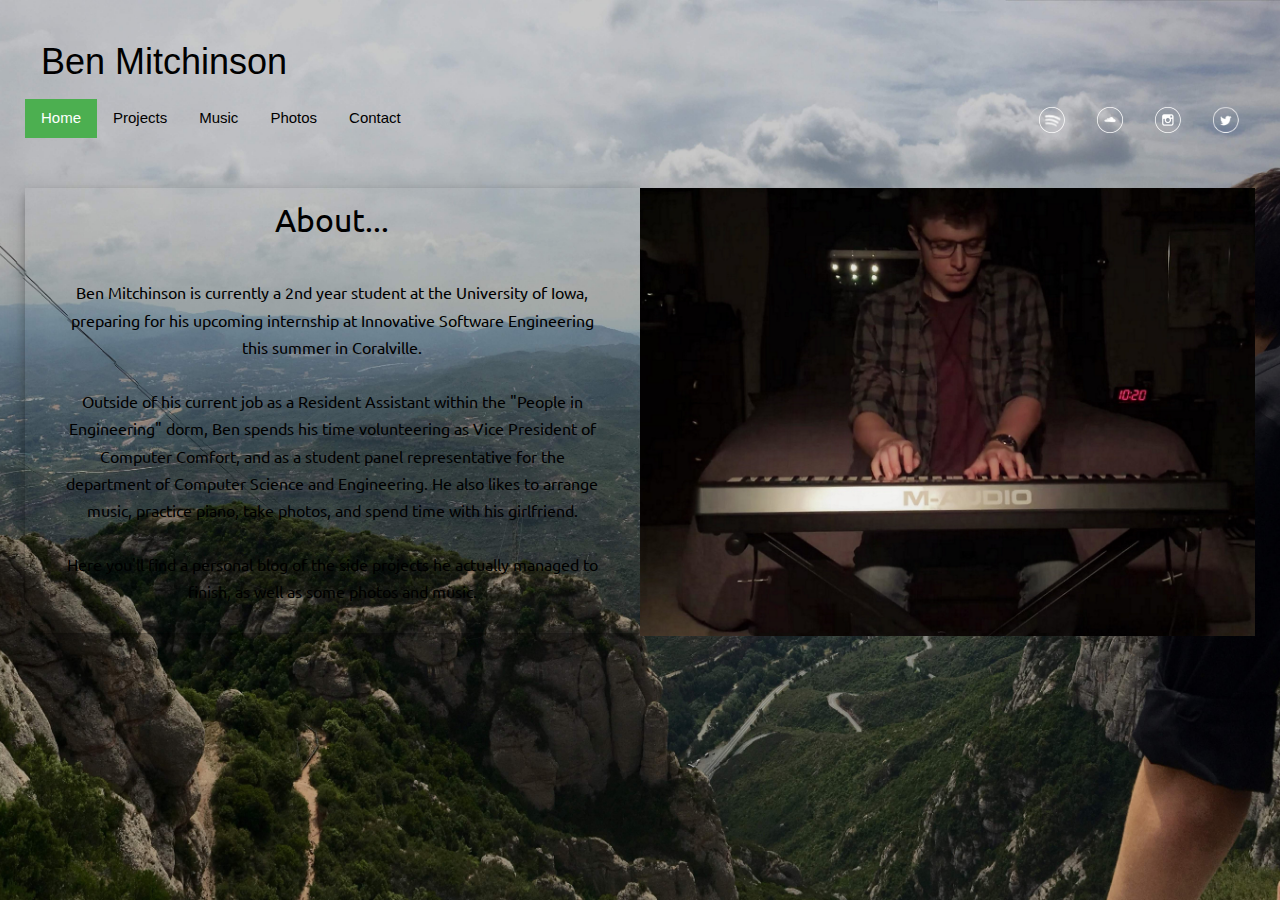
<file: index.html>
<!DOCTYPE html>
<html>
  <!--Page Views Tracker-->
  <head>
    <title>Ben Mitchinson</title>
    <meta name="viewport" content="width =  device-width, initial-scale = 1" />
    <link
      rel="stylesheet"
      href="https://www.w3schools.com/lib/w3-colors-win8.css"
    />
    <link rel="stylesheet" href="w3.css" />
    <link
      rel="stylesheet"
      href="https://fonts.googleapis.com/css?family=Ubuntu"
    />

    <!-- background declaration to size of window -->
    <style>
      html {
        padding: 25px;
        background: url("img/bg.jpg") no-repeat center center fixed;
        background-size: cover;
      }
      .font-ubuntu-medium {
        font-family: "Ubuntu", serif;
        font-size: medium;
      }
      .font-ubuntu-xx-large {
        font-family: "Ubuntu", serif;
        font-size: xx-large;
      }
      p.big {
        line-height: 1.7;
      }
    </style>
  </head>

  <body>
    <!-- Header Bar-->
    <!-- TODO: Finalize Comments Throughout-->
    <header class="w3-container w3-win8-steel w3-animate-opacity">
      <h1>
        <a href="index.html" style="text-decoration: none"> Ben Mitchinson </a>
      </h1>
    </header>

    <!-- Navigation Row-->
    <!-- TODO: Mobile bar is more responsive?-->
    <!--TODO: Mark Icon Source -->
    <!-- TODO: href socials -->
    <!--TODO: Add min width to title bar? See mobileBarExample in progress-->
    <div class="w3-bar cus-unselectable w3-win8-olive w3-animate-opacity">
      <!--TODO: Add social links on right sidebar-->
      <!--TODO: Volunteer page -->
      <!--TODO: Pages -->
      <a style="text-decoration: none" class="w3-bar-item w3-green">Home</a>
      <a
        href="projects.html"
        style="text-decoration: none"
        class="w3-bar-item w3-hover-green"
        >Projects</a
      >
      <a
        href="music.html"
        style="text-decoration: none"
        class="w3-bar-item w3-hover-green"
        >Music</a
      >
      <a
        href="photo.html"
        style="text-decoration: none"
        class="w3-bar-item w3-hover-green"
        >Photos</a
      >
      <a
        href="contact.html"
        style="text-decoration: none"
        class="w3-bar-item w3-hover-green"
        >Contact</a
      >

      <!--TODO: Icons -->
      <!--TODO: Add youtube? Clean it up, what's public? -->
      <img
        src="img/icon/twitter.png"
        href="#"
        class="w3-bar-item w3-hover-light-blue w3-right"
      />
      <img
        src="img/icon/instagram.png"
        href="#"
        class="w3-bar-item w3-hover-brown w3-right"
      />
      <img
        src="img/icon/soundcloud.png"
        href="#"
        class="w3-bar-item w3-hover-orange w3-right"
      />
      <img
        src="img/icon/spotify.png"
        href="#"
        class="w3-bar-item w3-hover-green w3-right"
      />
    </div>

    <!-- Container to pad row and container, without spoiling card effect-->
    <div class="w3-container" style="padding-bottom: 50px"></div>

    <!-- Primary Container-->
    <div
      class="w3-set-container w3-animate-top w3-display-bottommiddle"
      style="padding: 0"
    >
      <!--Left Side Bar-->
      <div class="w3-container w3-card-4 w3-half w3-win8-steel w3-animate-left">
        <!--About-->
        <div
          class="w3-container w3-win8-steel w3-center w3-animate-left w3-padding-bottom w3-padding-top"
        >
          <p class="font-ubuntu-xx-large" style="display: inline">About...</p>
        </div>
        <!--Text TODO: Href link department, ise, volunteering, music, photos-->
        <div class="w3-container w3-center w3-animate-left-slow">
          <p class="font-ubuntu-medium big" style="display: inline">
            <br />
            Ben Mitchinson is currently a 2nd year student at the University of
            Iowa, preparing for his upcoming internship at Innovative Software
            Engineering this summer in Coralville.<br /><br />
            Outside of his current job as a Resident Assistant within the
            "People in Engineering" dorm, Ben spends his time volunteering as
            Vice President of Computer Comfort, and as a student panel
            representative for the department of Computer Science and
            Engineering. He also likes to arrange music, practice piano, take
            photos, and spend time with his girlfriend.<br /><br />Here you'll
            find a personal blog of the side projects he actually managed to
            finish, as well as some photos and music. <br /><br />
          </p>
        </div>
      </div>

      <!--Picture-->
      <div
        class="w3-container w3-half w3-animate-right-slow"
        style="padding-right:0;padding-left:0;min-width"
      >
        <img src="img/piano.png" width="100%" />
      </div>
    </div>
  </body>
</html>
</file>
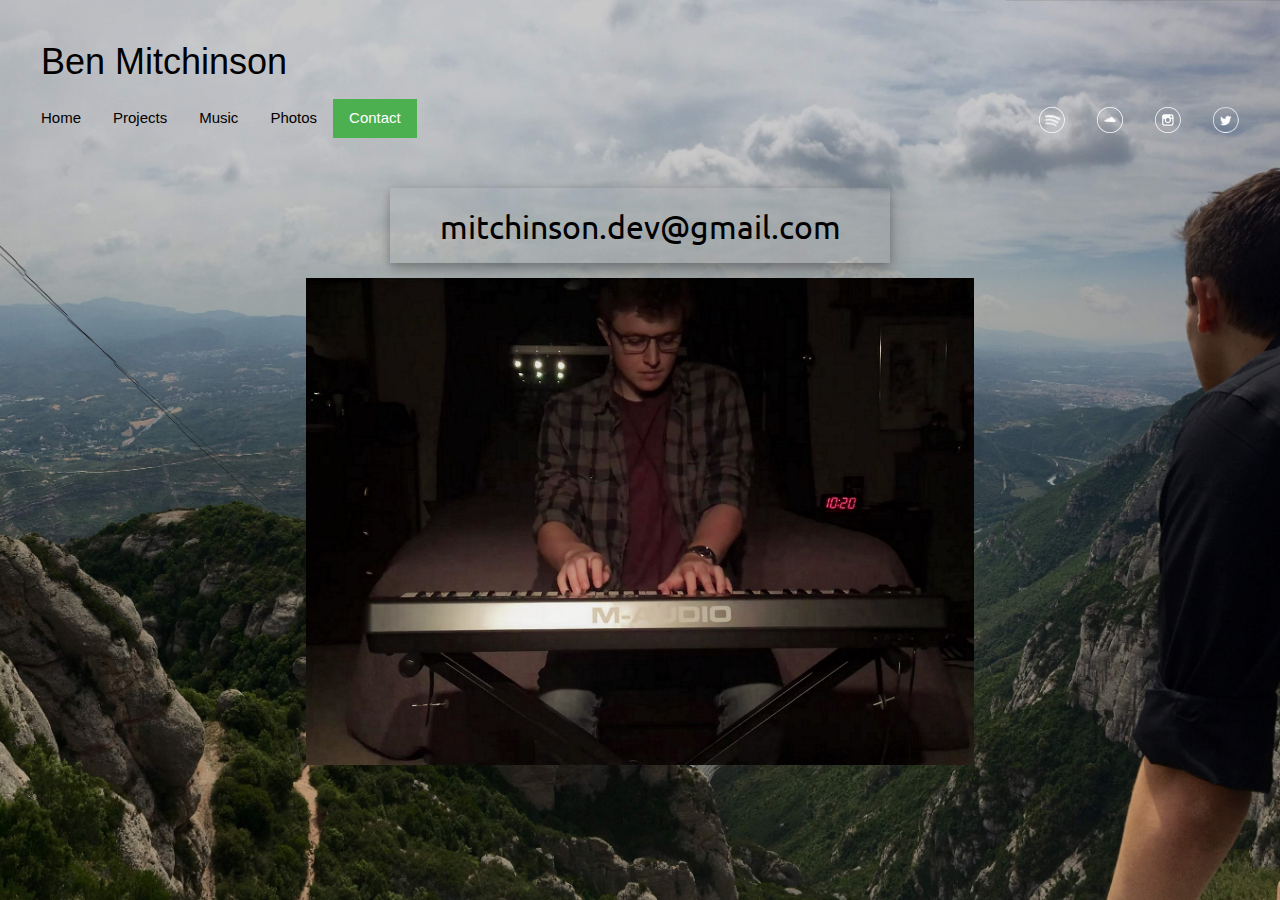
<file: contact.html>
<!DOCTYPE html>
<html>
    <head>
      <title>Ben Mitchinson</title>
      <meta name = "viewport" content = "width =  device-width, initial-scale = 1">
      <link rel = "stylesheet" href="https://www.w3schools.com/lib/w3-colors-win8.css">
      <link rel = "stylesheet" href = "w3.css">
      <link rel = "stylesheet" href="https://fonts.googleapis.com/css?family=Ubuntu">

      <!-- background declaration to size of window -->
      <style>
        html {
          padding: 25px;
          background: url('img/bg.jpg') no-repeat center center fixed;
          background-size: cover;
        }
        .font-ubuntu-medium {
          font-family: 'Ubuntu', serif;
          font-size: medium;
        }
        .font-ubuntu-xx-large {
          font-family: 'Ubuntu', serif;
          font-size: xx-large;
        }
        p.big {
          line-height: 1.7;
        }
      </style>

    </head>

<body>

    <!-- Header Bar-->
    <header class = "w3-container w3-win8-steel w3-animate-opacity">
      <h1>
        <a href="index.html" style="text-decoration:none">
        Ben Mitchinson
        </a>
      </h1>
    </header>

    <!--Navigation Row-->
    
    <div class="w3-bar cus-unselectable w3-win8-olive w3-animate-opacity">
      <!--Pages-->
      <a href="index.html" style="text-decoration:none" class="w3-bar-item w3-hover-green">Home</a>
      <a href="projects.html" style="text-decoration:none" class="w3-bar-item w3-hover-green">Projects</a>
      <a href="music.html" style="text-decoration:none" class="w3-bar-item w3-hover-green">Music</a>
      <a href="photos.html" style="text-decoration:none" class="w3-bar-item w3-hover-green">Photos</a>
      <a style="text-decoration:none" class="w3-bar-item w3-green">Contact</a>

      <!--Icons-->
      <img src="img/icon/twitter.png" href="#" class="w3-bar-item w3-hover-light-blue w3-right">
      <img src="img/icon/instagram.png" href="#" class="w3-bar-item w3-hover-brown w3-right">
      <img src="img/icon/soundcloud.png" href="#" class="w3-bar-item w3-hover-orange w3-right">
      <img src="img/icon/spotify.png" href="#" class="w3-bar-item w3-hover-green w3-right">
    </div>

    <!-- Container to pad row and container, without spoiling card effect-->
    <div class="w3-container" style="padding-bottom:50px"></div>

    <!--Contact-->
    <div class="w3-container w3-card-4 ben-center w3-win8-steel w3-center
    w3-animate-left-slow" style="min-height:75px;padding-top:15px;max-width:500px;min-width:340px">
      <p class="font-ubuntu-xx-large" style="display:inline">mitchinson.dev@gmail.com</p>
    </div>

    <!--Picture-->
    <div class="w3-container ben-center w3-animate-right-slow"
    style="padding-top:15px;max-width:700px;min-width:340px">
        <img src="img/piano.png" width="100%">
    </div>

</body>
</html>
</file>
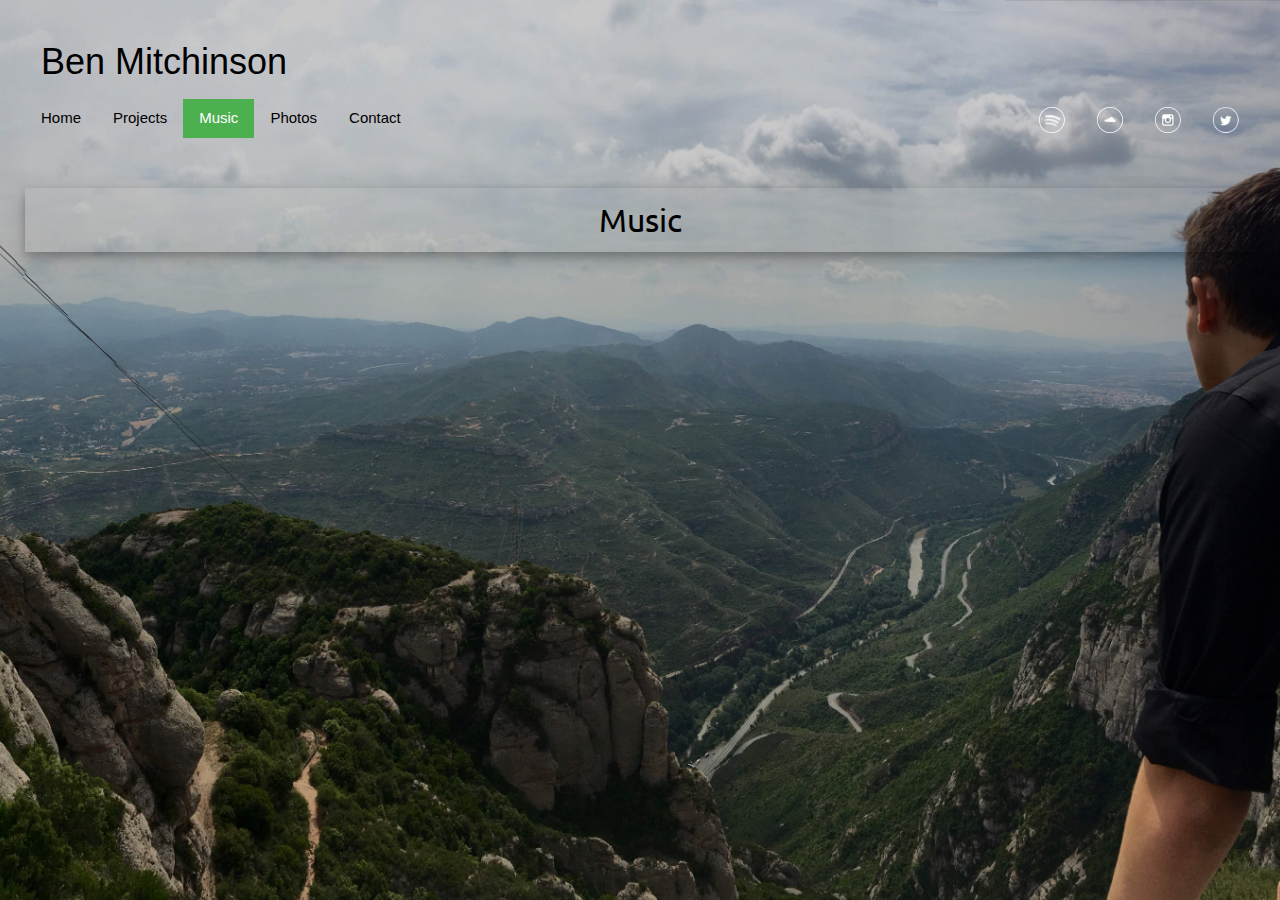
<file: music.html>
<!DOCTYPE html>
<html>
    <head>
      <title>Ben Mitchinson</title>
      <meta name = "viewport" content = "width =  device-width, initial-scale = 1">
      <link rel = "stylesheet" href="https://www.w3schools.com/lib/w3-colors-win8.css">
      <link rel = "stylesheet" href = "w3.css">
      <link rel = "stylesheet" href="https://fonts.googleapis.com/css?family=Ubuntu">

      <!-- background declaration to size of window -->
      <style>
        html {
          padding: 25px;
          background: url('img/bg.jpg') no-repeat center center fixed;
          background-size: cover;
        }
        .font-ubuntu-medium {
          font-family: 'Ubuntu', serif;
          font-size: medium;
        }
        .font-ubuntu-xx-large {
          font-family: 'Ubuntu', serif;
          font-size: xx-large;
        }
        p.big {
          line-height: 1.7;
        }
      </style>

    </head>

<body>

    <!-- Header Bar-->
    <header class = "w3-container w3-win8-steel w3-animate-opacity">
      <h1>
        <a href="index.html" style="text-decoration:none">
        Ben Mitchinson
        </a>
      </h1>
    </header>

    <!--Navigation Row-->
    <div class="w3-bar cus-unselectable w3-win8-olive w3-animate-opacity">
      <!--Pages-->
      <a href="index.html" style="text-decoration:none" class="w3-bar-item w3-hover-green">Home</a>
      <a href="projects.html" style="text-decoration:none" class="w3-bar-item w3-hover-green">Projects</a>
      <a style="text-decoration:none" class="w3-bar-item w3-green">Music</a>
      <a href="photos.html" style="text-decoration:none" class="w3-bar-item w3-hover-green">Photos</a>
      <a href="contact.html" style="text-decoration:none" class="w3-bar-item w3-hover-green">Contact</a>

      <!--Icons-->
      <img src="img/icon/twitter.png" href="#" class="w3-bar-item w3-hover-light-blue w3-right">
      <img src="img/icon/instagram.png" href="#" class="w3-bar-item w3-hover-brown w3-right">
      <img src="img/icon/soundcloud.png" href="#" class="w3-bar-item w3-hover-orange w3-right">
      <img src="img/icon/spotify.png" href="#" class="w3-bar-item w3-hover-green w3-right">
    </div>

    <!-- Container to pad row and container, without spoiling card effect-->
    <div class="w3-container" style="padding-bottom:50px"></div>

    <!-- Primary Container-->
    <div class="w3-set-container w3-animate-top w3-display-bottommiddle" style="padding:0">

        <!--Color Text Container-->
        <div class="w3-container w3-card-4 w3-win8-steel w3-animate-left">
          <!--"Page"-->
          <div class="w3-container w3-win8-steel w3-center w3-animate-left w3-padding-bottom w3-padding-top">
            <p class="font-ubuntu-xx-large" style="display:inline">Music</p>
          </div>
          <div class="w3-container w3-center w3-animate-left-slow">
            <p class="font-ubuntu-medium big" style="display:inline">
            </p>
          </div>
        </div>

    </div>

</body>
</html>
</file>
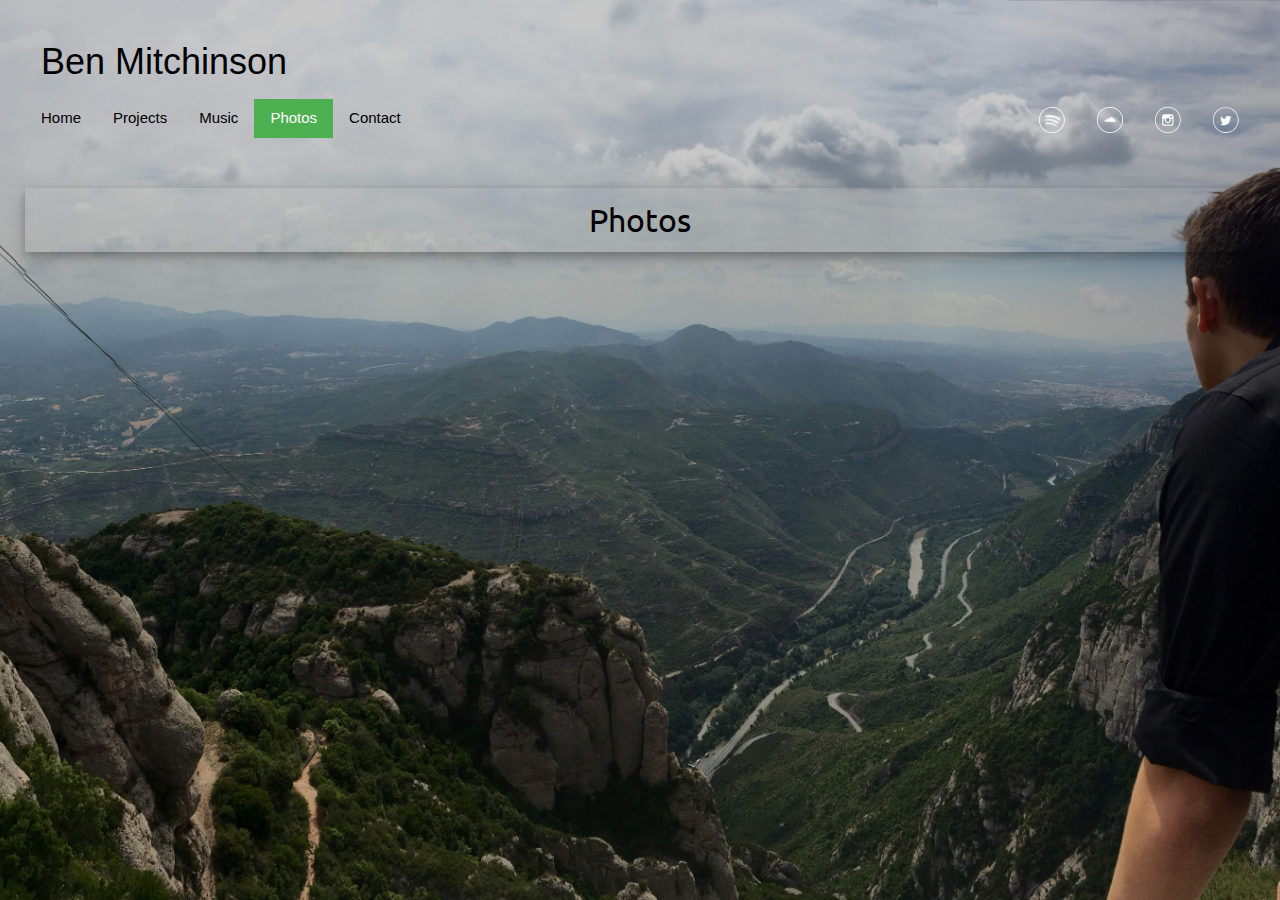
<file: photos.html>
<!DOCTYPE html>
<html>
    <head>
      <title>Ben Mitchinson</title>
      <meta name = "viewport" content = "width =  device-width, initial-scale = 1">
      <link rel = "stylesheet" href="https://www.w3schools.com/lib/w3-colors-win8.css">
      <link rel = "stylesheet" href = "w3.css">
      <link rel = "stylesheet" href="https://fonts.googleapis.com/css?family=Ubuntu">

      <!-- background declaration to size of window -->
      <style>
        html {
          padding: 25px;
          background: url('img/bg.jpg') no-repeat center center fixed;
          background-size: cover;
        }
        .font-ubuntu-medium {
          font-family: 'Ubuntu', serif;
          font-size: medium;
        }
        .font-ubuntu-xx-large {
          font-family: 'Ubuntu', serif;
          font-size: xx-large;
        }
        p.big {
          line-height: 1.7;
        }
      </style>

    </head>

<body>

    <!-- Header Bar-->
    <header class = "w3-container w3-win8-steel w3-animate-opacity">
      <h1>
        <a href="index.html" style="text-decoration:none">
        Ben Mitchinson
        </a>
      </h1>
    </header>

    <!--Navigation Row-->
    <div class="w3-bar cus-unselectable w3-win8-olive w3-animate-opacity">
      <!--Pages-->
      <a href="index.html" style="text-decoration:none" class="w3-bar-item w3-hover-green">Home</a>
      <a href="projects.html"style="text-decoration:none" class="w3-bar-item w3-hover-green">Projects</a>
      <a href="music.html" style="text-decoration:none" class="w3-bar-item w3-hover-green">Music</a>
      <a style="text-decoration:none" class="w3-bar-item w3-green">Photos</a>
      <a href="contact.html" style="text-decoration:none" class="w3-bar-item w3-hover-green">Contact</a>

      <!--Icons-->
      <img src="img/icon/twitter.png" href="#" class="w3-bar-item w3-hover-light-blue w3-right">
      <img src="img/icon/instagram.png" href="#" class="w3-bar-item w3-hover-brown w3-right">
      <img src="img/icon/soundcloud.png" href="#" class="w3-bar-item w3-hover-orange w3-right">
      <img src="img/icon/spotify.png" href="#" class="w3-bar-item w3-hover-green w3-right">
    </div>

    <!-- Container to pad row and container, without spoiling card effect-->
    <div class="w3-container" style="padding-bottom:50px"></div>

    <!-- Primary Container-->
    <div class="w3-set-container w3-animate-top w3-display-bottommiddle" style="padding:0">

        <!--Color Text Container-->
        <div class="w3-container w3-card-4 w3-win8-steel w3-animate-left">
          <!--"Page"-->
          <div class="w3-container w3-win8-steel w3-center w3-animate-left w3-padding-bottom w3-padding-top">
            <p class="font-ubuntu-xx-large" style="display:inline">Photos</p>
          </div>
          <div class="w3-container w3-center w3-animate-left-slow">
            <p class="font-ubuntu-medium big" style="display:inline">
            </p>
          </div>
        </div>

    </div>

</body>
</html>
</file>
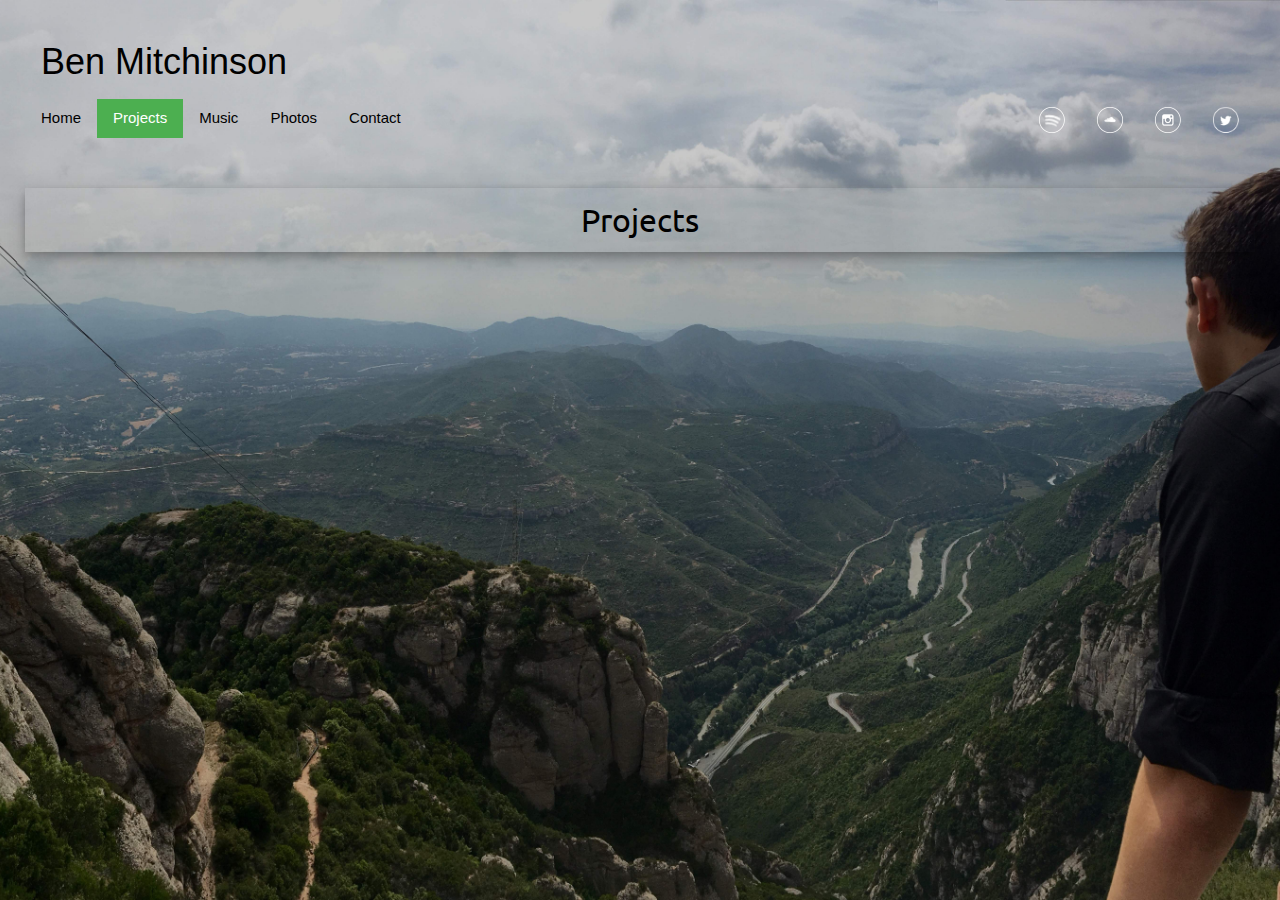
<file: projects.html>
<!DOCTYPE html>
<html>
    <head>
      <title>Ben Mitchinson</title>
      <meta name = "viewport" content = "width =  device-width, initial-scale = 1">
      <link rel = "stylesheet" href="https://www.w3schools.com/lib/w3-colors-win8.css">
      <link rel = "stylesheet" href = "w3.css">
      <link rel = "stylesheet" href="https://fonts.googleapis.com/css?family=Ubuntu">

      <!-- background declaration to size of window -->
      <style>
        html {
          padding: 25px;
          background: url('img/bg.jpg') no-repeat center center fixed;
          background-size: cover;
        }
        .font-ubuntu-medium {
          font-family: 'Ubuntu', serif;
          font-size: medium;
        }
        .font-ubuntu-xx-large {
          font-family: 'Ubuntu', serif;
          font-size: xx-large;
        }
        p.big {
          line-height: 1.7;
        }
      </style>

    </head>

<body>

    <!-- Header Bar-->
    <header class = "w3-container w3-win8-steel w3-animate-opacity">
      <h1>
        <a href="index.html" style="text-decoration:none">
        Ben Mitchinson
        </a>
      </h1>
    </header>

    <!--Navigation Row-->
    <div class="w3-bar cus-unselectable w3-win8-olive w3-animate-opacity">
      <!--Pages-->
      <a href="index.html" style="text-decoration:none" class="w3-bar-item w3-hover-green">Home</a>
      <a style="text-decoration:none" class="w3-bar-item w3-green">Projects</a>
      <a href="music.html" style="text-decoration:none" class="w3-bar-item w3-hover-green">Music</a>
      <a href="photos.html" style="text-decoration:none" class="w3-bar-item w3-hover-green">Photos</a>
      <a href="contact.html" style="text-decoration:none" class="w3-bar-item w3-hover-green">Contact</a>

      <!--Icons-->
      <img src="img/icon/twitter.png" href="#" class="w3-bar-item w3-hover-light-blue w3-right">
      <img src="img/icon/instagram.png" href="#" class="w3-bar-item w3-hover-brown w3-right">
      <img src="img/icon/soundcloud.png" href="#" class="w3-bar-item w3-hover-orange w3-right">
      <img src="img/icon/spotify.png" href="#" class="w3-bar-item w3-hover-green w3-right">
    </div>

    <!-- Container to pad row and container, without spoiling card effect-->
    <div class="w3-container" style="padding-bottom:50px"></div>

    <!-- Primary Container-->
    <div class="w3-set-container w3-animate-top w3-display-bottommiddle" style="padding:0">

        <!--Color Text Container-->
        <div class="w3-container w3-card-4 w3-win8-steel w3-animate-left">
          <!--"Page"-->
          <div class="w3-container w3-win8-steel w3-center w3-animate-left w3-padding-bottom w3-padding-top">
            <p class="font-ubuntu-xx-large" style="display:inline">Projects</p>
          </div>
          <!--TODO: Add animate top slow-->
          <div class="w3-container w3-center w3-animate-left-slow">
            <p class="font-ubuntu-medium big" style="display:inline">
            </p>
          </div>
        </div>

    </div>

</body>
</html>
</file>
